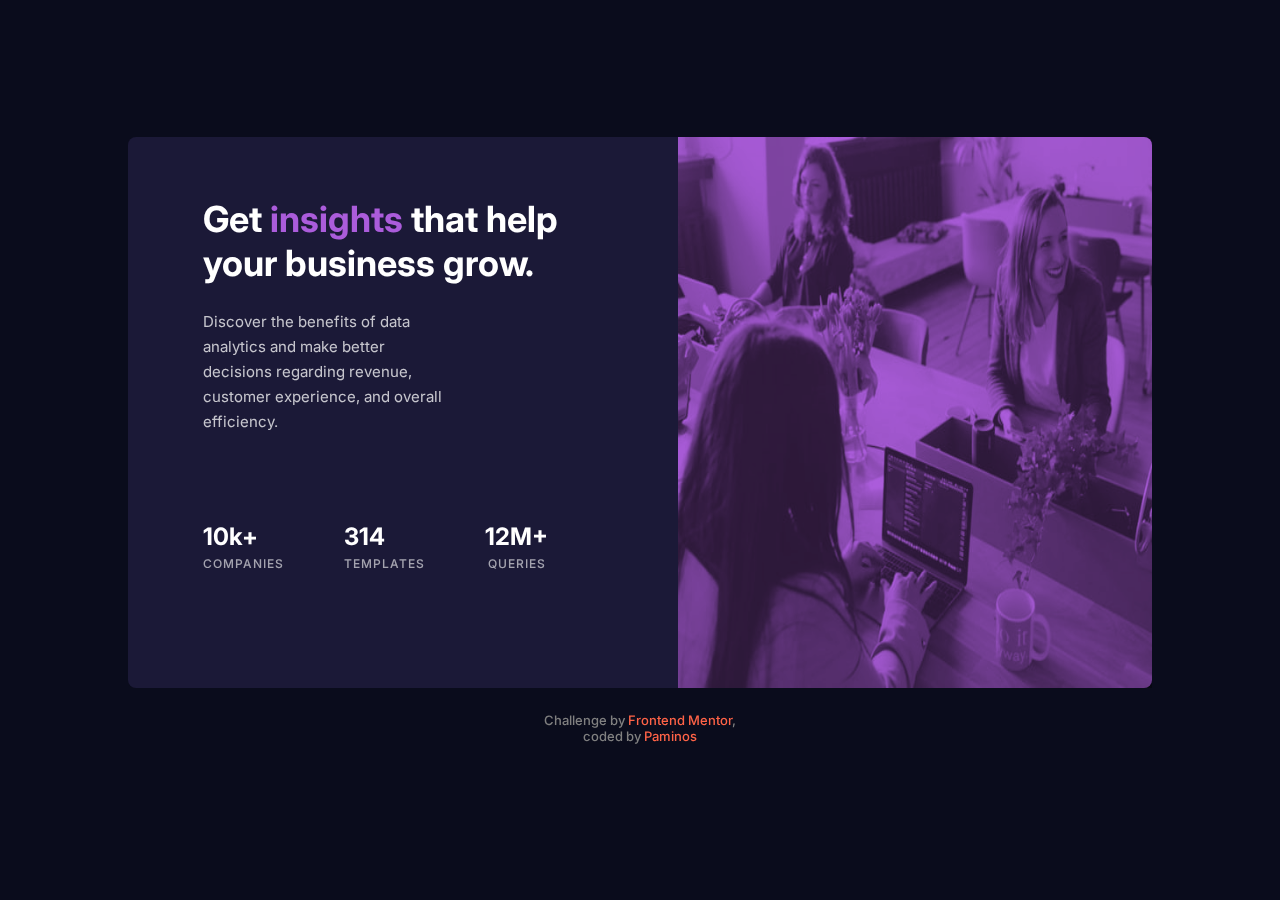
<file: index.html>
<!DOCTYPE html>
<html lang="en">

<head>
    <meta charset="UTF-8">
    <meta http-equiv="X-UA-Compatible" content="IE=edge">
    <meta name="viewport" content="width=device-width, initial-scale=1.0">
    <link rel="icon" type="image/png" sizes="32x32" href="./images/favicon-32x32.png">
    <title>Frontend Mentor | Stats preview card component</title>
    <link rel="preconnect" href="https://fonts.googleapis.com">
    <link rel="preconnect" href="https://fonts.gstatic.com" crossorigin>
    <link href="https://fonts.googleapis.com/css2?family=Inter:wght@400;700&family=Lexend+Deca&display=swap"
        rel="stylesheet">
    <link rel="stylesheet" href="./styles.css">
</head>

<body>

    <div class="container">

        <section class="image-header-insights">

            <figure>
                <img src="./images/image-header-mobile.jpg" alt="image-header">
            </figure>

            <section class="header-and-insights">

                <header>
                    <h1>Get <span class="purple-text">insights</span> that help your business grow.</h1>
                    <p>Discover the benefits of data analytics and make better decisions regarding revenue, customer
                        experience, and overall efficiency.</p>
                </header>

                <section class="insights">
                    <p>10k+ <span>COMPANIES</span></p>
                    <p>314 <span>TEMPLATES</span></p>
                    <p>12M+ <span>QUERIES</span></p>
                </section>

            </section>

        </section>

        <footer>
            <p>
                Challenge by <a href="https://www.frontendmentor.io?ref=challenge" target="_blank">Frontend
                    Mentor</a>,<br> coded by
                <a href="https://www.facebook.com/alexopoulos.paminos" target="_blank" class="paminos">Paminos</a>
            </p>
        </footer>

    </div>

</body>

</html>
</file>
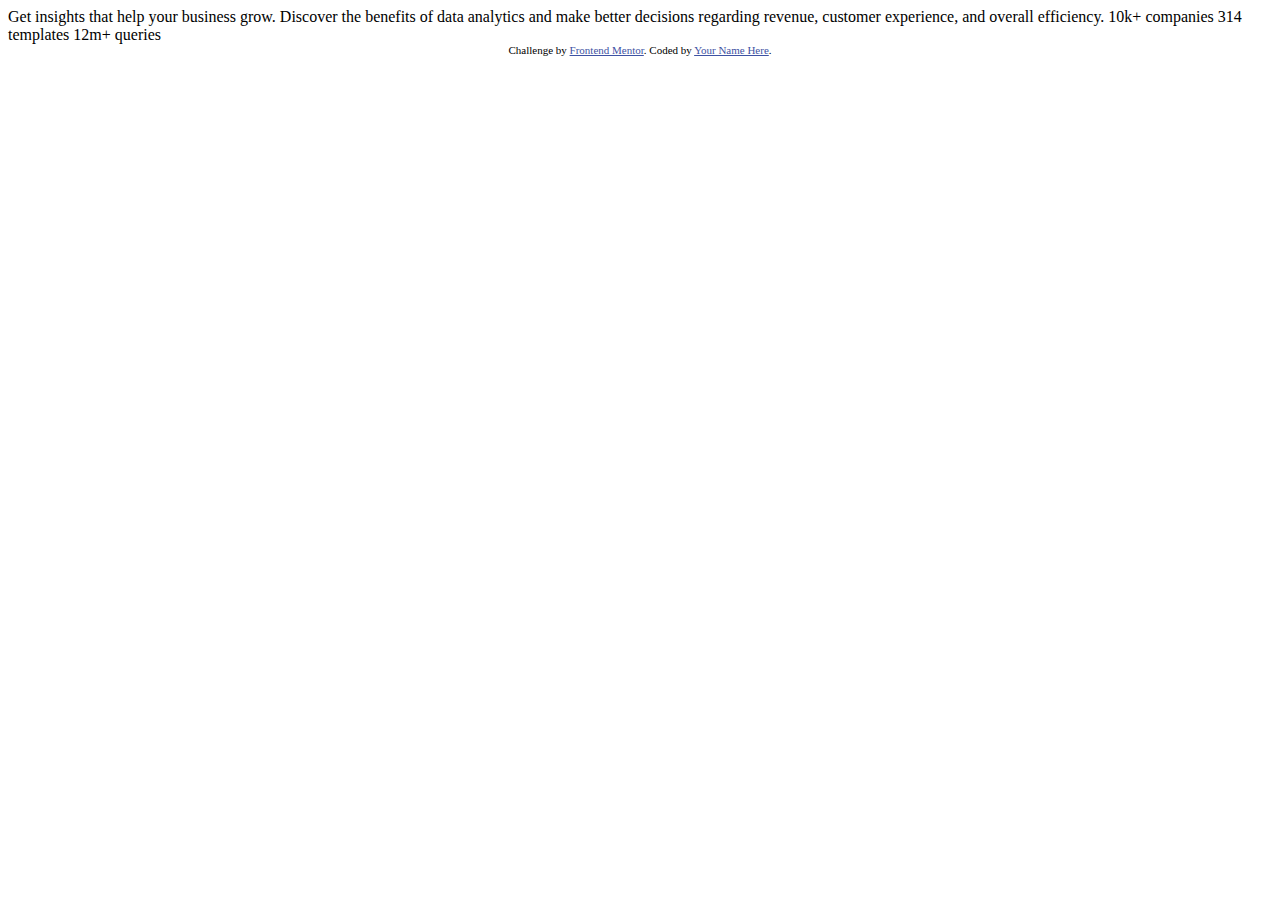
<file: help-files/index.html>
<!DOCTYPE html>
<html lang="en">
<head>
  <meta charset="UTF-8">
  <meta name="viewport" content="width=device-width, initial-scale=1.0"> <!-- displays site properly based on user's device -->

  <link rel="icon" type="image/png" sizes="32x32" href="./images/favicon-32x32.png">
  
  <title>Frontend Mentor | Stats preview card component</title>

  <!-- Feel free to remove these styles or customise in your own stylesheet 👍 -->
  <style>
    .attribution { font-size: 11px; text-align: center; }
    .attribution a { color: hsl(228, 45%, 44%); }
  </style>
</head>
<body>

  Get insights that help your business grow.

  Discover the benefits of data analytics and make better decisions regarding revenue, customer 
  experience, and overall efficiency.

  10k+ companies
  314 templates
  12m+ queries

  <div class="attribution">
    Challenge by <a href="https://www.frontendmentor.io?ref=challenge" target="_blank">Frontend Mentor</a>. 
    Coded by <a href="#">Your Name Here</a>.
  </div>
</body>
</html>
</file>
<file: styles.css>
* {
  box-sizing: border-box;
  margin: 0;
  padding: 0;
}

body {
  font-family: "Inter", sans-serif;
  background-color: #0a0c1c;
}

.container {
  margin: 0 auto;
  width: 85%;
  display: flex;
  flex-direction: column;
  justify-content: center;
  margin-top: 48px;
}

figure {
  background-color: #ab5cdb;
  border-radius: 8px 8px 0 0;
}

figure img {
  width: 100%;
  height: 240px;
  display: block;
  mix-blend-mode: multiply;
  opacity: 0.75;
}

header {
  margin: 0 auto;
  width: 85%;
}

.image-header-insights {
  background-color: #1b1937;
  border-radius: 0 0 8px 8px;
}

a {
  text-decoration: none;
  color: tomato;
}

paminos {
  font-weight: 600;
  color: orangered;
}

footer {
  margin-top: 24px;
  margin-bottom: 20px;
  font-size: 13px;
  text-align: center;
  font-weight: 500;
  color: grey;
}

h1 {
  margin-top: 40px;
  font-style: normal;
  font-weight: bold;
  font-size: 28px;
  line-height: 32px;
  color: white;
  text-align: center;
}

header p {
  margin-top: 24px;
  margin-bottom: 40px;
  font-style: normal;
  font-weight: normal;
  font-size: 15px;
  line-height: 25px;
  color: white;
  text-align: center;
  opacity: 0.75;
}

.purple-text {
  color: #ab5cdb;
}

.insights p {
  font-style: normal;
  font-weight: bold;
  font-size: 24px;
  line-height: 29px;
  color: white;
  text-align: center;
  margin-bottom: 24px;
}

.insights p span {
  font-style: normal;
  font-weight: 500;
  font-size: 12px;
  line-height: 25px;
  color: white;
  text-align: center;
  letter-spacing: 1px;
  opacity: 0.6;
  display: block;
}

@media screen and (min-width: 992px) {
  .container {
    width: 80%;
    height: 100vh;
    margin-top: unset;
  }

  .image-header-insights {
    display: flex;
    flex-direction: row-reverse;
    border-radius: 8px;
  }

  figure {
    flex: 1 1 0px;
    border-radius: 0 8px 8px 0;
  }

  figure img {
    content: url(./images/image-header-desktop.jpg);
    height: 100%;
  }

  h1 {
    font-style: normal;
    font-weight: bold;
    font-size: 36px;
    line-height: 44px;
    color: white;
    text-align: left;
    margin: unset;
  }

  header {
    margin: unset;
  }

  header p {
    text-align: left;
    width: 60%;
  }

  .insights {
    display: flex;
    margin-top: 88px;
    margin-bottom: 48px;
  }

  .insights p {
    text-align: left;
    margin-right: 60px;
  }

  .header-and-insights {
    flex: 1 1 0px;
    padding: 60px 0 40px 75px;
  }
}
</file>
